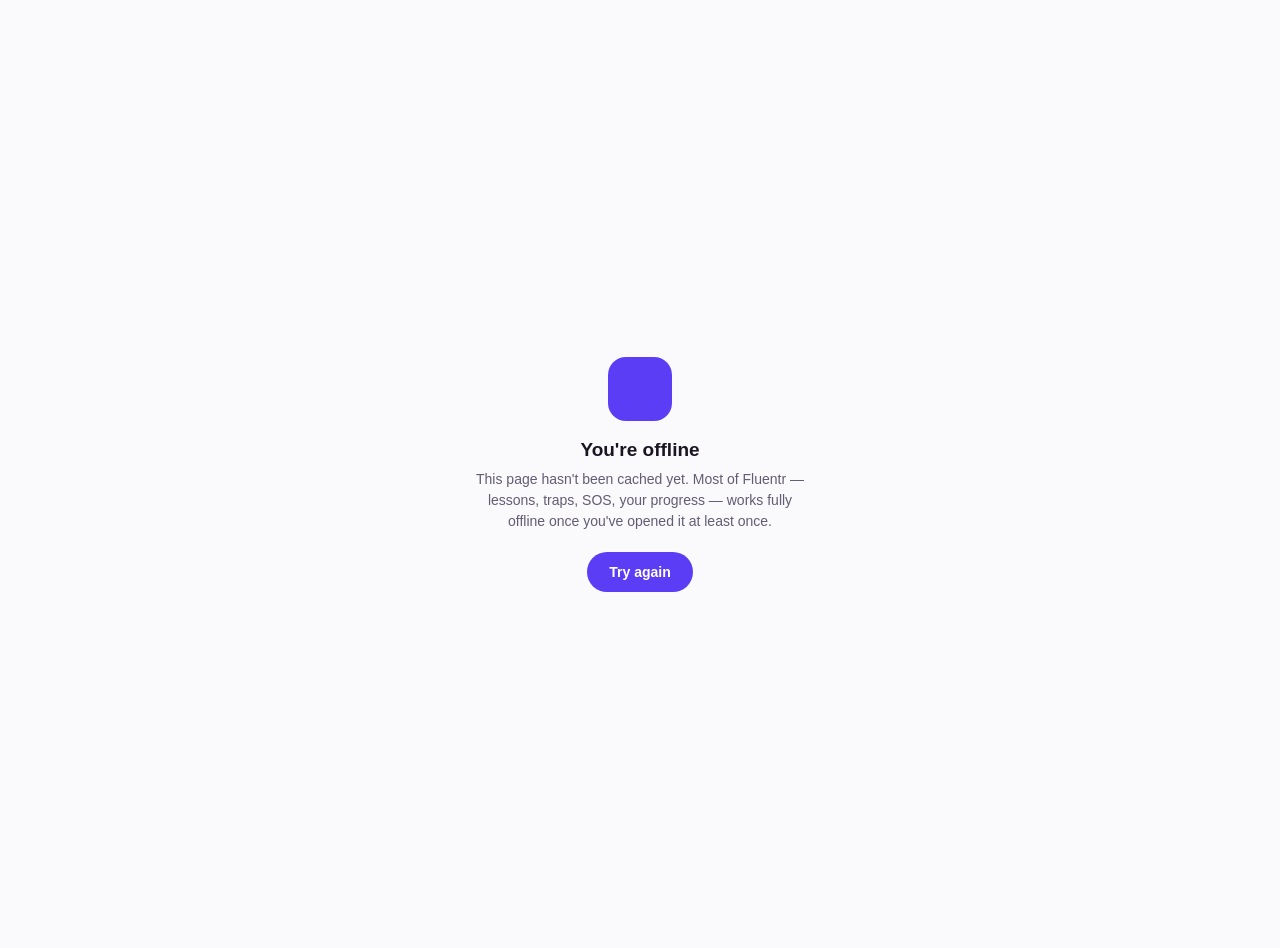
<file: offline.html>
<!DOCTYPE html>
<html lang="en">
<head>
<meta charset="UTF-8">
<meta name="viewport" content="width=device-width, initial-scale=1.0">
<title>Fluentr — Offline</title>
<style>
  body { margin:0; min-height:100vh; display:flex; align-items:center; justify-content:center; background:#faf9fc; font-family: -apple-system, 'Segoe UI', sans-serif; color:#1a1523; text-align:center; padding:24px; }
  .box { max-width: 340px; }
  .mark { width:64px;height:64px;border-radius:18px;background:#5b3df5;margin:0 auto 18px; }
  h1 { font-size: 19px; margin: 0 0 8px; }
  p { font-size: 14px; color:#645c72; line-height:1.5; margin: 0 0 20px;}
  button { border:none; background:#5b3df5; color:#fff; font-weight:700; padding:12px 22px; border-radius:999px; font-size:14px; cursor:pointer; }
</style>
</head>
<body>
  <div class="box">
    <div class="mark"></div>
    <h1>You're offline</h1>
    <p>This page hasn't been cached yet. Most of Fluentr — lessons, traps, SOS, your progress — works fully offline once you've opened it at least once.</p>
    <button onclick="location.reload()">Try again</button>
  </div>
</body>
</html>
</file>
